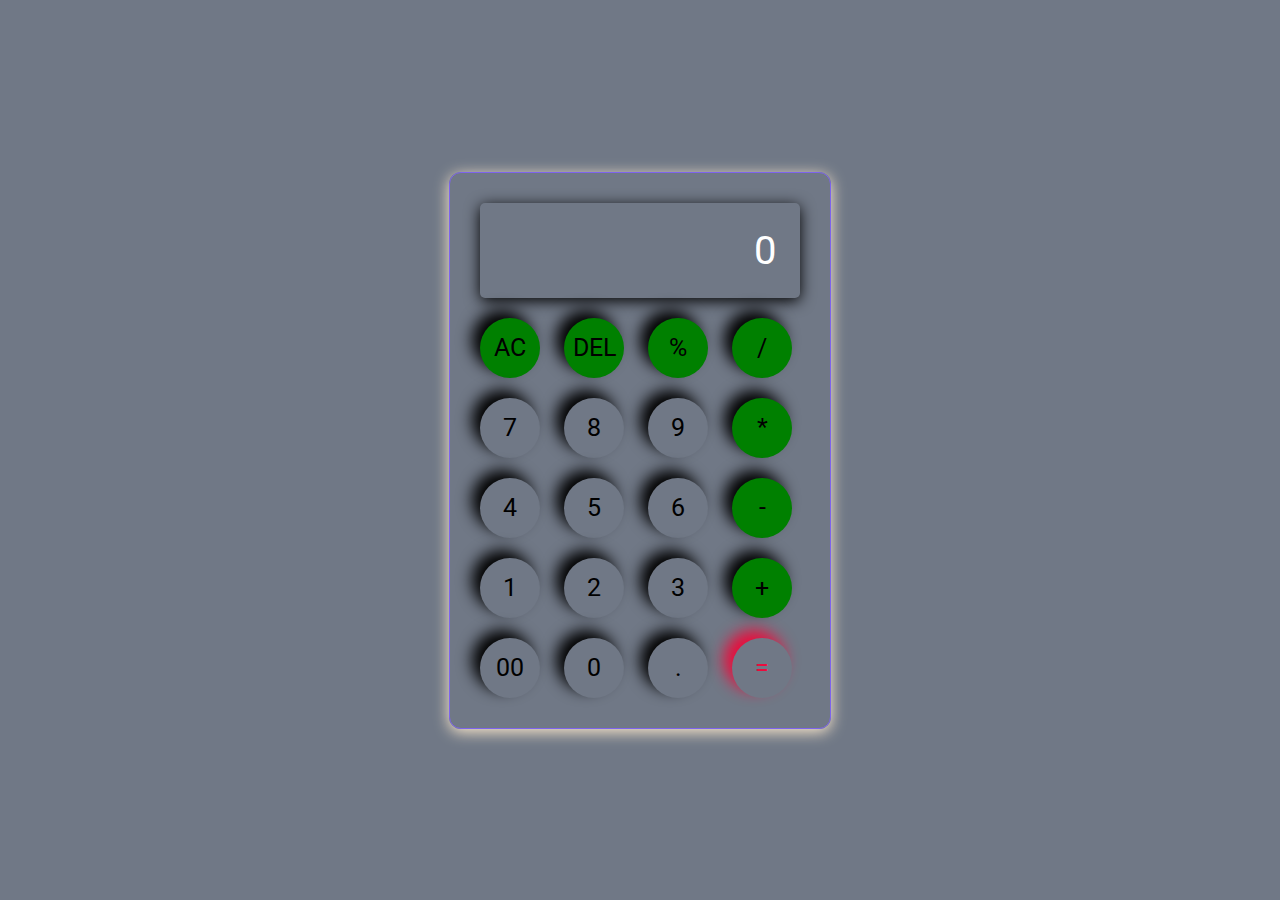
<file: CALCULATOR/index.html>
<!DOCTYPE html>
<html lang="en">
<head>
    <meta charset="UTF-8">
    <meta name="viewport" content="width=device-width, initial-scale=1.0">
    <link rel="stylesheet" href="style.css">
    <title>Calcutor - by code Travelsal</title>
    
</head>
<body>
    <div class="calculator">
        <input type="text" placeholder="0" id="inputBox">
        <div>
            <button class="operator">AC</button>
            <button class="operator">DEL</button>
            <button class="operator">%</button>
            <button class="operator">/</button>
        </div>
        <div>
            <button>7</button>
            <button>8</button>
            <button>9</button>
            <button class="operator">*</button>
        </div>
        <div>
            <button>4</button>
            <button>5</button>
            <button>6</button>
            <button class="operator">-</button>
        </div>
        <div>
            <button>1</button>
            <button>2</button>
            <button>3</button>
            <button class="operator">+</button>
        </div>
        <div>
            <button>00</button>
            <button>0</button>
            <button>.</button>
            <button class="equalBtn">=</button>
        </div>
    </div>
    
    <script src="script.js"></script>
</body>
</html>
</file>
<file: CALCULATOR/style.css>
@import url('https://fonts.googleapis.com/css2?family=Open+Sans:ital,wght@0,300..800;1,300..800&family=Roboto:ital,wght@0,100;0,300;0,400;0,500;0,700;0,900;1,100;1,300;1,400;1,500;1,700;1,900&display=swap');

*{
    margin: 0px;
    padding: 0px;
    font-family: "Roboto", serif;
    box-sizing: border-box;
}

body{
    width: 100%;
    height: 100vh;
    display: flex;
    justify-content: center;
    align-items: center;
    background-color: rgb(112, 120, 134);
}

.calculator{
    border: 1px solid rgb(125, 100, 236);
    padding: 20px;
    border-radius: 12px;
    background: transparent;
    box-shadow: 0px 3px 15px blanchedalmond;  
}

input{
    width: 320px;
    border: none;
    padding: 24px;
    margin: 10px;
    background: transparent;
    border-radius: 5px;
    box-shadow: 0px 3px 15px;
    font-size: 40px;
    text-align: right;
    cursor: pointer;
}

input::placeholder{
    color: white;
}

button{
    border: none;
    width: 60px;
    height: 60px;
    margin: 10px;
    border-radius: 50%;
    font-size: 25px;
    background: transparent;
    cursor: pointer;
    box-shadow: -8px -8px 15px;
}   
.equalBtn{
   color:  #eb0c3c;
}

.operator{
    background-color: green;
}
</file>
